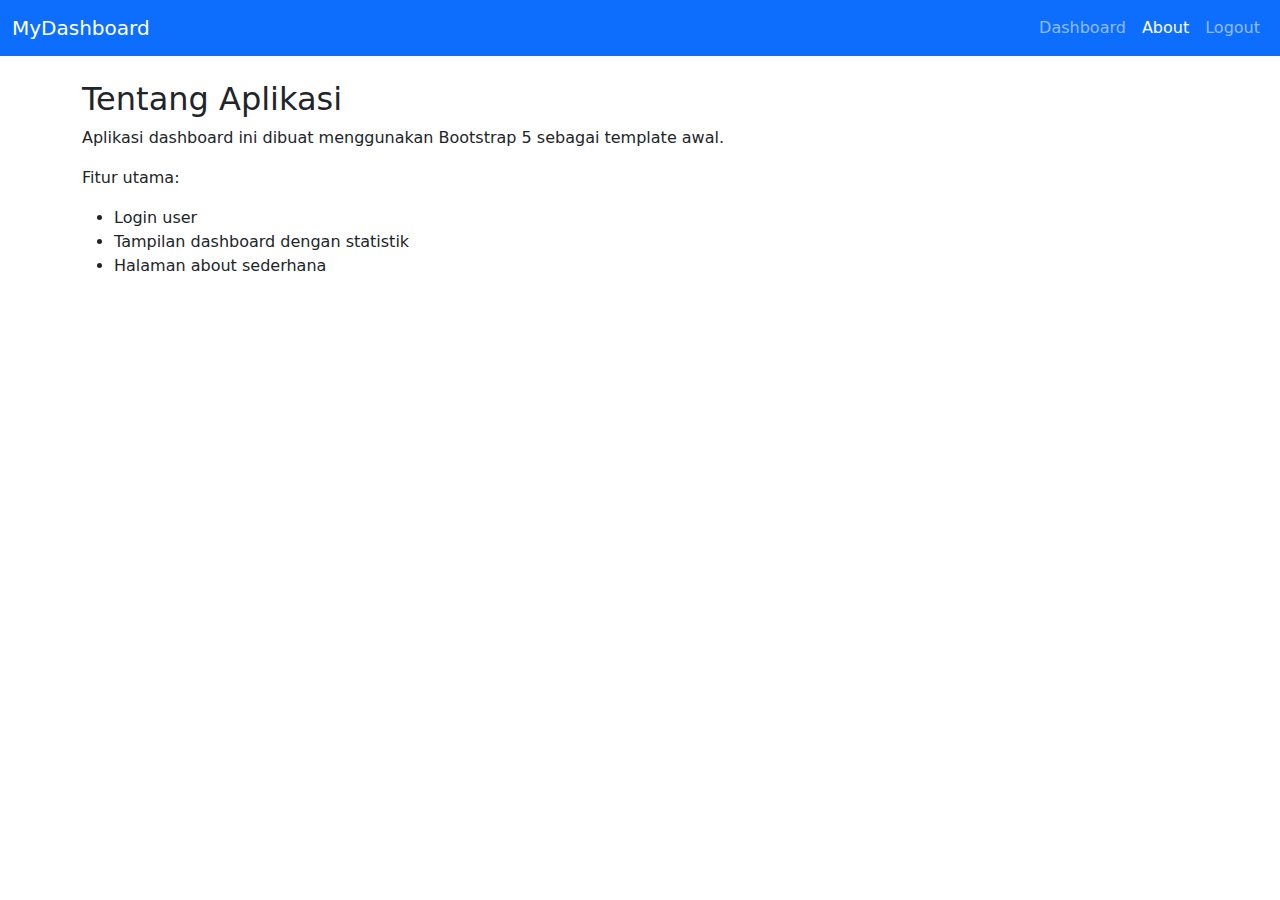
<file: about.html>
<!DOCTYPE html>
<html lang="id">
<head>
  <meta charset="UTF-8" />
  <meta name="viewport" content="width=device-width, initial-scale=1" />
  <title>About</title>
  <link href="https://cdn.jsdelivr.net/npm/bootstrap@5.3.2/dist/css/bootstrap.min.css" rel="stylesheet">
</head>
<body>
  <!-- Navbar -->
  <nav class="navbar navbar-expand-lg navbar-dark bg-primary">
    <div class="container-fluid">
      <a class="navbar-brand" href="#">MyDashboard</a>
      <div class="collapse navbar-collapse">
        <ul class="navbar-nav ms-auto">
          <li class="nav-item">
            <a class="nav-link" href="dashboard.html">Dashboard</a>
          </li>
          <li class="nav-item">
            <a class="nav-link active" href="about.html">About</a>
          </li>
          <li class="nav-item">
            <a class="nav-link" href="index.html">Logout</a>
          </li>
        </ul>
      </div>
    </div>
  </nav>

  <!-- Content -->
  <div class="container mt-4">
    <h2>Tentang Aplikasi</h2>
    <p>Aplikasi dashboard ini dibuat menggunakan Bootstrap 5 sebagai template awal.</p>
    <p>Fitur utama:</p>
    <ul>
      <li>Login user</li>
      <li>Tampilan dashboard dengan statistik</li>
      <li>Halaman about sederhana</li>
    </ul>
  </div>
</body>
</html>
</file>
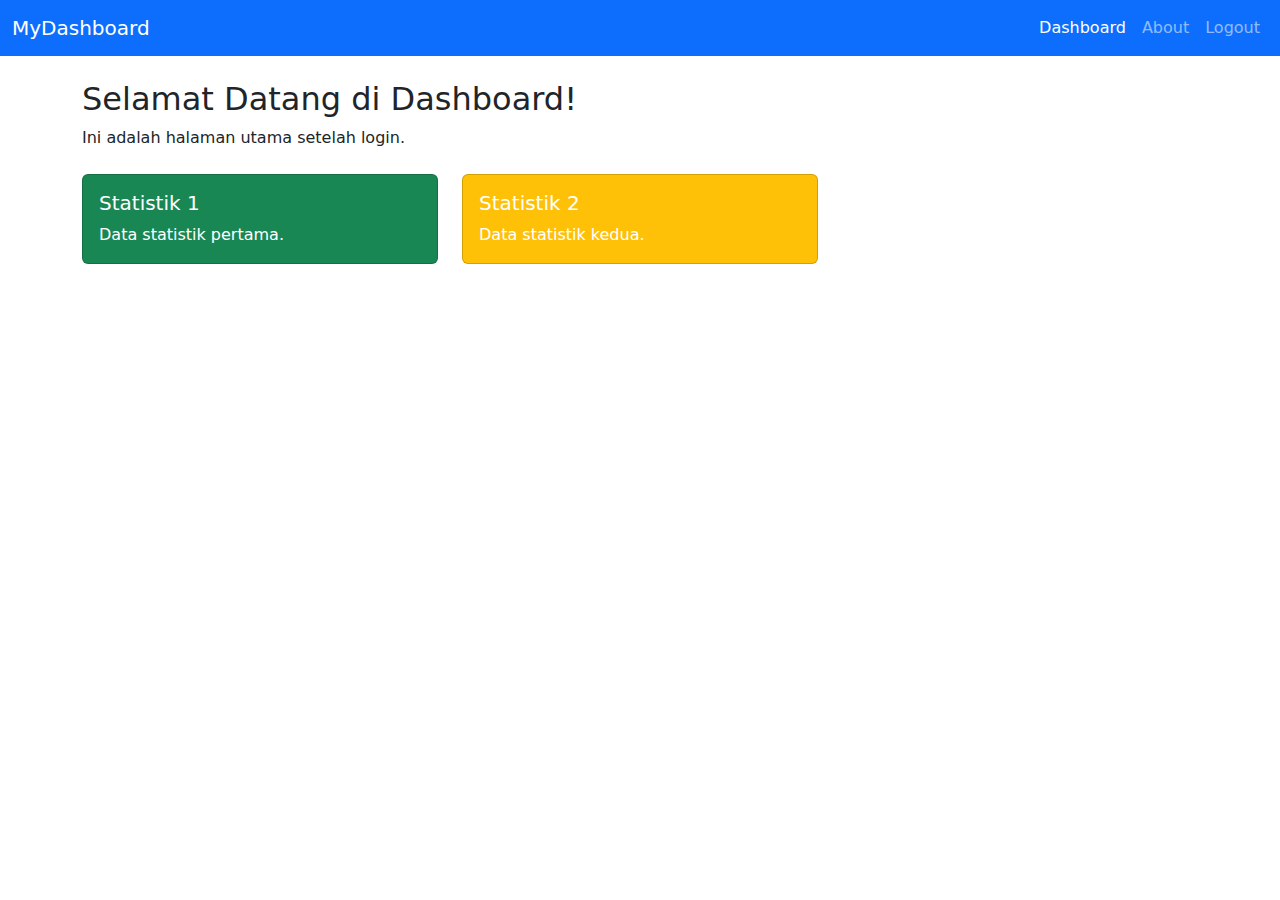
<file: dashboard.html>
<!DOCTYPE html>
<html lang="id">
<head>
  <meta charset="UTF-8" />
  <meta name="viewport" content="width=device-width, initial-scale=1" />
  <title>Dashboard</title>
  <link href="https://cdn.jsdelivr.net/npm/bootstrap@5.3.2/dist/css/bootstrap.min.css" rel="stylesheet">
</head>
<body>
  <!-- Navbar -->
  <nav class="navbar navbar-expand-lg navbar-dark bg-primary">
    <div class="container-fluid">
      <a class="navbar-brand" href="#">MyDashboard</a>
      <div class="collapse navbar-collapse">
        <ul class="navbar-nav ms-auto">
          <li class="nav-item">
            <a class="nav-link active" href="dashboard.html">Dashboard</a>
          </li>
          <li class="nav-item">
            <a class="nav-link" href="about.html">About</a>
          </li>
          <li class="nav-item">
            <a class="nav-link" href="index.html">Logout</a>
          </li>
        </ul>
      </div>
    </div>
  </nav>

  <!-- Main Content -->
  <div class="container mt-4">
    <h2>Selamat Datang di Dashboard!</h2>
    <p>Ini adalah halaman utama setelah login.</p>

    <div class="row mt-4">
      <div class="col-md-4">
        <div class="card text-white bg-success mb-3">
          <div class="card-body">
            <h5 class="card-title">Statistik 1</h5>
            <p class="card-text">Data statistik pertama.</p>
          </div>
        </div>
      </div>
      <div class="col-md-4">
        <div class="card text-white bg-warning mb-3">
          <div class="card-body">
            <h5 class="card-title">Statistik 2</h5>
            <p class="card-text">Data statistik kedua.</p>
          </div>
        </div>
      </div>
    </div>
  </div>
</body>
</html>
</file>
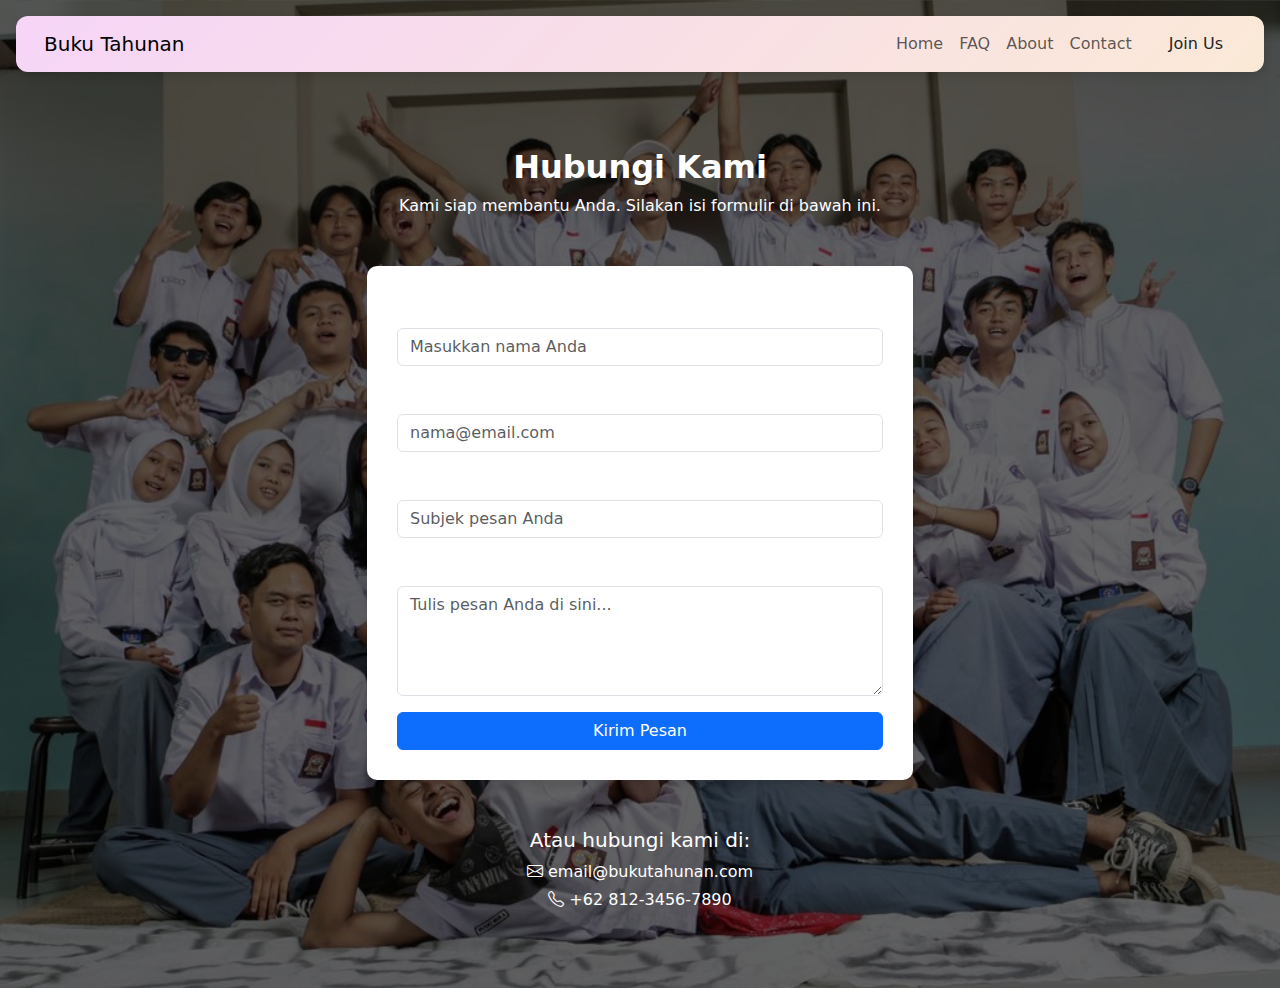
<file: web baru/contact.html>
<!DOCTYPE html>
<html lang="id">
<head>
  <meta charset="UTF-8" />
  <meta name="viewport" content="width=device-width, initial-scale=1.0" />
  <title>Kontak Kami</title>
  <!-- Bootstrap CSS -->
  <link href="https://cdn.jsdelivr.net/npm/bootstrap@5.3.3/dist/css/bootstrap.min.css" rel="stylesheet">
  <style>
     body {
      scroll-behavior: smooth;
      background: linear-gradient(rgba(0,0,0,0.6), rgba(0,0,0,0.6)),
                  url(b53c945a9fe5f6f72bd29af94cc5435d.jpg);
      background-size: cover;
      background-position: center;
    }
    .navbar {
      background: linear-gradient(135deg, #f6d5f7, #fbe9d7);
      box-shadow: 0 4px 10px rgba(0,0,0,0.1);
      border-radius: 12px;
      margin: 1rem;
      padding: 0.5rem 1rem;
    }
    .contact-section {
      padding: 60px 0;
      color: white;
    }
    .contact-card {
      background: #fff;
      border-radius: 10px;
      box-shadow: 0 4px 10px rgba(0,0,0,0.1);
      padding: 30px;
    }
    .form-control:focus {
      border-color: #0d6efd;
      box-shadow: 0 0 0 0.2rem rgba(13,110,253,.25);
    }
  </style>
</head>
<body>

  <nav class="navbar navbar-expand-lg">
    <div class="container-fluid">
      <a class="navbar-brand" href="#">Buku Tahunan</a>
      <button class="navbar-toggler" type="button" data-bs-toggle="collapse" data-bs-target="#navbarAesthetic" aria-controls="navbarAesthetic" aria-expanded="false" aria-label="Toggle navigation">
        <span class="navbar-toggler-icon"></span>
      </button>

      <div class="collapse navbar-collapse" id="navbarAesthetic">
        <ul class="navbar-nav ms-auto mb-2 mb-lg-0">
          <li class="nav-item"><a class="nav-link" href="landingpage.html">Home</a></li>
          <li class="nav-item"><a class="nav-link" href="faq.html">FAQ</a></li>
          <li class="nav-item"><a class="nav-link" href="about.html">About</a></li>
          <li class="nav-item"><a class="nav-link" href="#">Contact</a></li>
        </ul>
        <button class="btn btn-aesthetic ms-lg-3">Join Us</button>
      </div>
    </div>
  </nav>

  <!-- Contact Section -->
  <section class="contact-section">
    <div class="container">
      <div class="text-center mb-5">
       <h2 class="fw-bold">Hubungi Kami</h2>
        <p class="text-white">Kami siap membantu Anda. Silakan isi formulir di bawah ini.</p>
      </div>

      <div class="row justify-content-center">
        <div class="col-lg-6">
          <div class="contact-card">
            <form>
              <div class="mb-3">
                <label for="name" class="form-label">Nama Lengkap</label>
                <input type="text" class="form-control" id="name" placeholder="Masukkan nama Anda" required>
              </div>
              <div class="mb-3">
                <label for="email" class="form-label">Email</label>
                <input type="email" class="form-control" id="email" placeholder="nama@email.com" required>
              </div>
              <div class="mb-3">
                <label for="subject" class="form-label">Subjek</label>
                <input type="text" class="form-control" id="subject" placeholder="Subjek pesan Anda">
              </div>
              <div class="mb-3">
                <label for="message" class="form-label">Pesan</label>
                <textarea class="form-control" id="message" rows="4" placeholder="Tulis pesan Anda di sini..." required></textarea>
              </div>
              <button type="submit" class="btn btn-primary w-100">Kirim Pesan</button>
            </form>
          </div>
        </div>
      </div>

      <div class="text-center mt-5">
        <h5>Atau hubungi kami di:</h5>
        <p class="mb-1"><i class="bi bi-envelope"></i> email@bukutahunan.com</p>
        <p><i class="bi bi-telephone"></i> +62 812-3456-7890</p>
      </div>
    </div>
  </section>



  <!-- Bootstrap JS -->
  <script src="https://cdn.jsdelivr.net/npm/bootstrap@5.3.3/dist/js/bootstrap.bundle.min.js"></script>
  <!-- Bootstrap Icons (optional) -->
  <link href="https://cdn.jsdelivr.net/npm/bootstrap-icons@1.11.3/font/bootstrap-icons.css" rel="stylesheet">
</body>
</html>
</file>
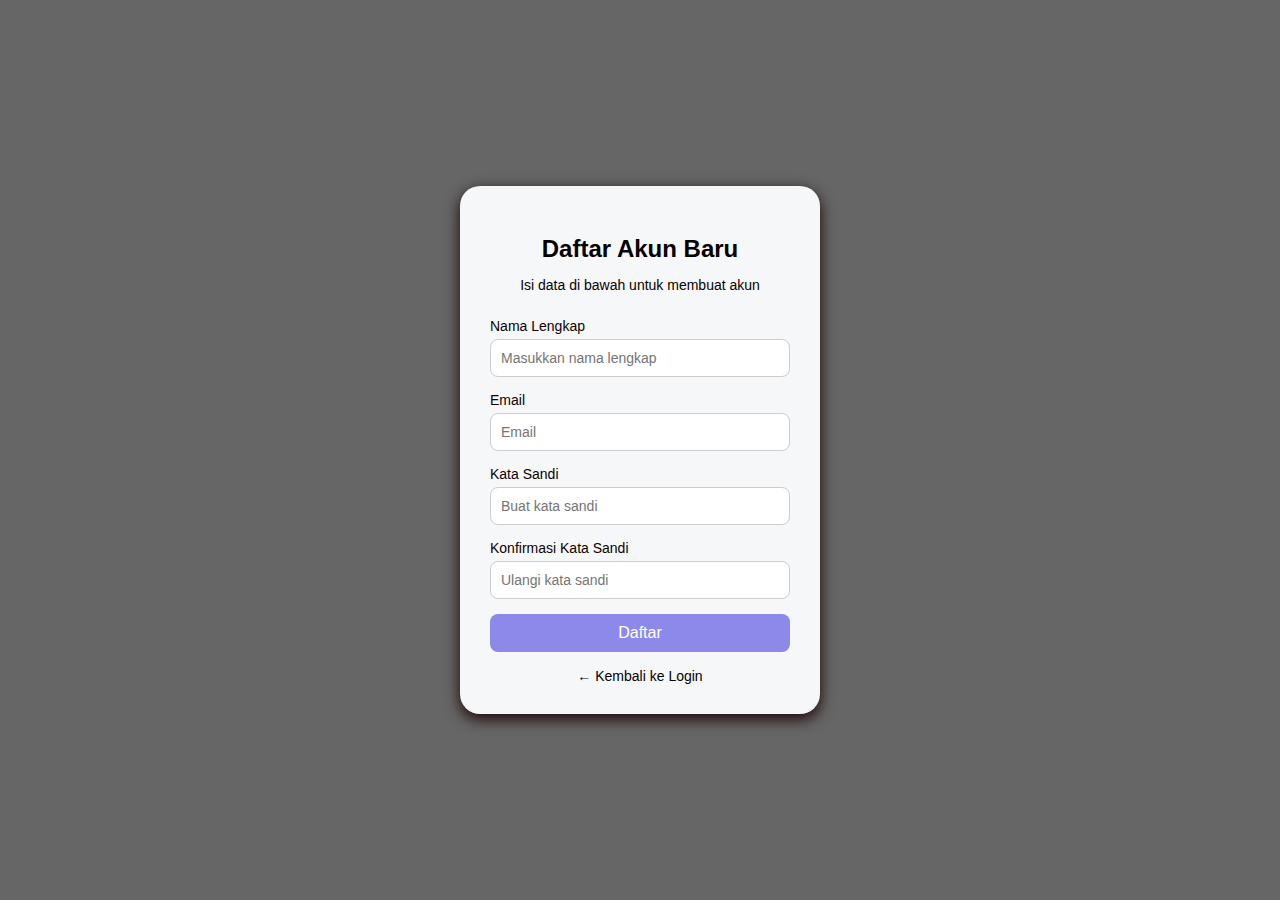
<file: web baru/DaftarLogin.html>
<!DOCTYPE html>
<html lang="id">
<head>
  <meta charset="UTF-8" />
  <meta name="viewport" content="width=device-width, initial-scale=1.0" />
  <title>Daftar Akun - Buku Tamu TU Tahunan</title>
  <link rel="stylesheet" href="style.css" />
  <style>
     body {
      scroll-behavior: smooth;
      background: linear-gradient(rgba(0,0,0,0.6), rgba(0,0,0,0.6)),
                  url(#);
      background-size: cover;
      background-position: center;
    }
  </style>
</head>
<body>
  <div class="login-container">
    <h2>Daftar Akun Baru</h2>
    <p class="subtitle">Isi data di bawah untuk membuat akun</p>

    <form id="registerForm">
      <div class="form-group">
        <label for="fullname">Nama Lengkap</label>
        <input type="text" id="fullname" placeholder="Masukkan nama lengkap" required />
      </div>

      <div class="form-group">
        <label for="username">Email</label>
        <input type="text" id="Email" placeholder="Email" required />
      </div>

      <div class="form-group">
        <label for="password">Kata Sandi</label>
        <input type="password" id="password" placeholder="Buat kata sandi" required />
      </div>

      <div class="form-group">
        <label for="confirmPassword">Konfirmasi Kata Sandi</label>
        <input type="password" id="confirmPassword" placeholder="Ulangi kata sandi" required />
      </div>

      <button type="submit">Daftar</button>
      <p id="register-msg"></p>
    </form>

    <div class="extra-links">
      <a href="LoginBukuTamu.html">← Kembali ke Login</a>
    </div>
  </div>

  <script src="register.js"></script>
</body>
</html>
</file>
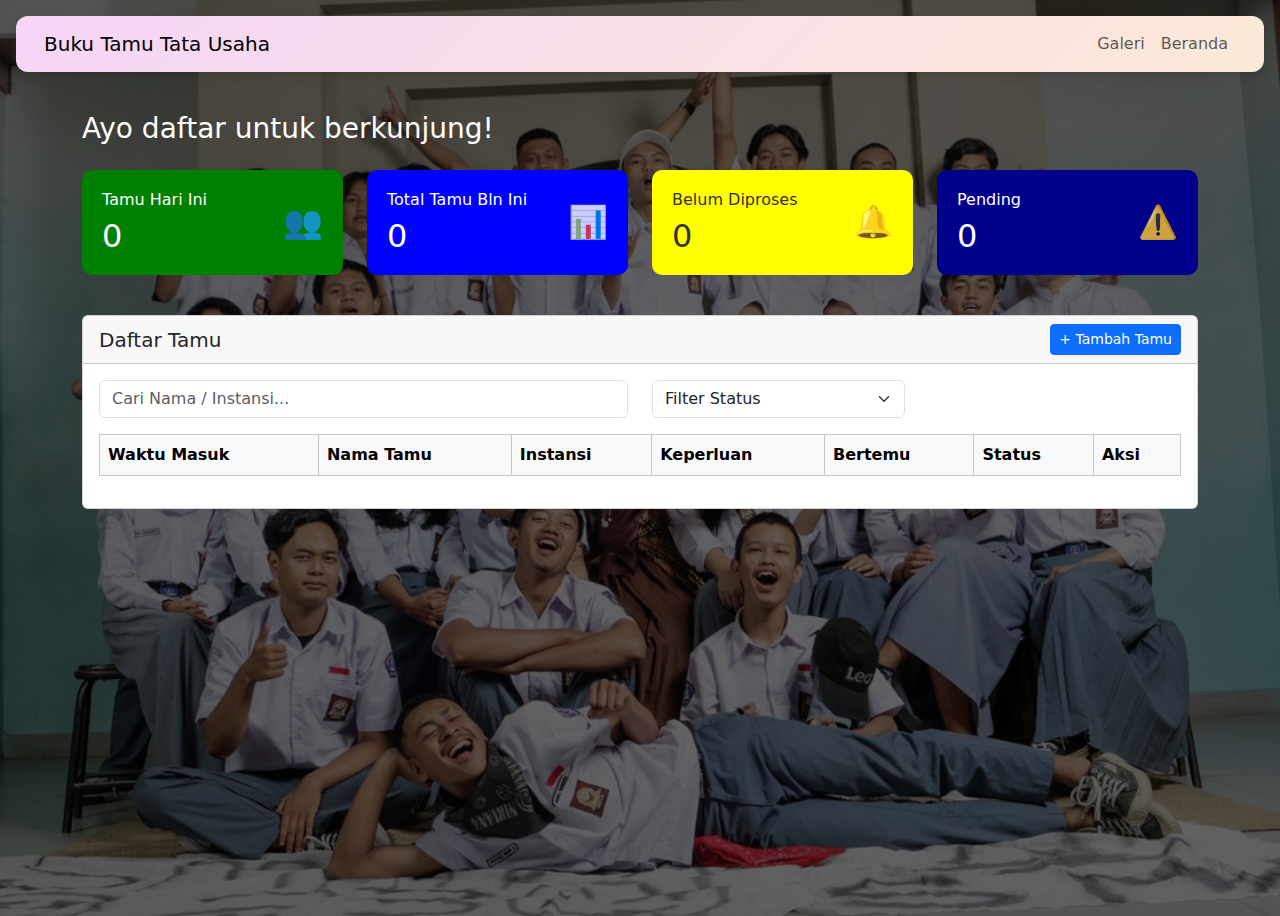
<file: web baru/dashboard.html>
<!DOCTYPE html>
<html lang="id">
<head>
  <meta charset="UTF-8">
  <meta name="viewport" content="width=device-width, initial-scale=1.0">
  <title>Dashboard Buku Tamu</title>
  <link href="https://cdn.jsdelivr.net/npm/bootstrap@5.3.3/dist/css/bootstrap.min.css" rel="stylesheet">
  <style>
    body { background-color: #f8f9fa; }
    .card-stat { color: white; border-radius: 10px; padding: 20px; display: flex; align-items: center; justify-content: space-between; }
    .card-stat h3 { font-size: 2rem; margin: 0; }
    .icon { font-size: 2rem; opacity: 0.8; }
    .bg-green { background-color: green; }
    .bg-blue { background-color: blue; }
    .bg-yellow { background-color: yellow; color: #333; }
    .bg-darkblue { background-color: darkblue; }
    .status-badge { padding: 4px 10px; border-radius: 10px; font-size: 0.85rem; }

    body {
   background: linear-gradient(rgba(0,0,0,0.6), rgba(0,0,0,0.6)),
                  url(fotbar.jpg);
  background-size: cover; /* biar gambar menutupi seluruh layar */
  background-position: center;
  background-repeat: no-repeat;
  height: 100vh;
}
.navbar {
      background: linear-gradient(135deg, #f6d5f7, #fbe9d7);
      box-shadow: 0 4px 10px rgba(0,0,0,0.1);
      border-radius: 12px;
      margin: 1rem;
      padding: 0.5rem 1rem;
    }

/* Tambahkan overlay agar konten lebih terbaca */
.overlay {
  position: absolute;
  top: 0;
  left: 0;
  width: 100%;
  height: 100%;
  background-color: rgba(0,0,0,0.4); /* gelapkan gambar sedikit */
  z-index: -1
}

  </style>
</head>
<body>
  <nav class="navbar navbar-expand-lg">
    <div class="container-fluid">
      <a class="navbar-brand" href="#">Buku Tamu Tata Usaha</a>
      <button class="navbar-toggler" type="button" data-bs-toggle="collapse" data-bs-target="#navbarAesthetic" aria-controls="navbarAesthetic" aria-expanded="false" aria-label="Toggle navigation">
        <span class="navbar-toggler-icon"></span>
      </button>

      <div class="collapse navbar-collapse" id="navbarAesthetic">
        <ul class="navbar-nav ms-auto mb-2 mb-lg-0">
          <li class="nav-item"><a class="nav-link" href="galeri.html">Galeri</a></li>
          <li class="nav-item"><a class="nav-link" href="landingpage.html">Beranda</a></li>
        </ul>
      </div>
    </div>
  </nav>

<div class="container py-4">
  <h3 class="text-white mb-4">Ayo daftar untuk berkunjung!</h3>

  <!-- Statistik -->
  <div class="row mb-4">
    <div class="col-md-3 mb-3">
      <div class="card-stat bg-green">
        <div>
          <h6>Tamu Hari Ini</h6>
          <h3 id="tamuHariIni">0</h3>
        </div>
        <div class="icon">👥</div>
      </div>
    </div>
    <div class="col-md-3 mb-3">
      <div class="card-stat bg-blue">
        <div>
          <h6>Total Tamu Bln Ini</h6>
          <h3 id="tamuBulanIni">0</h3>
        </div>
        <div class="icon">📊</div>
      </div>
    </div>
    <div class="col-md-3 mb-3">
      <div class="card-stat bg-yellow">
        <div>
          <h6>Belum Diproses</h6>
          <h3 id="belumProses">0</h3>
        </div>
        <div class="icon">🔔</div>
      </div>
    </div>
    <div class="col-md-3 mb-3">
      <div class="card-stat bg-darkblue">
        <div>
          <h6>Pending</h6>
          <h3 id="pendingCount">0</h3>
        </div>
        <div class="icon">⚠️</div>
      </div>
    </div>
  </div>

  <!-- Daftar tamu -->
  <div class="card">
    <div class="card-header d-flex justify-content-between align-items-center">
      <h5 class="mb-0">Daftar Tamu</h5>
      <button class="btn btn-primary btn-sm" data-bs-toggle="modal" data-bs-target="#tambahModal">+ Tambah Tamu</button>
    </div>
    <div class="card-body">
      <div class="row mb-3">
        <div class="col-md-6">
          <input type="text" id="searchInput" class="form-control" placeholder="Cari Nama / Instansi...">
        </div>
        <div class="col-md-3">
          <select id="filterStatus" class="form-select">
            <option value="">Filter Status</option>
            <option value="Selesai">Selesai</option>
            <option value="Proses">Proses</option>
            <option value="Pending">Pending</option>
          </select>
        </div>
      </div>

      <table class="table table-bordered align-middle" id="tabelTamu">
        <thead class="table-light">
          <tr>
            <th>Waktu Masuk</th>
            <th>Nama Tamu</th>
            <th>Instansi</th>
            <th>Keperluan</th>
            <th>Bertemu</th>
            <th>Status</th>
            <th>Aksi</th>
          </tr>
        </thead>
        <tbody></tbody>
      </table>
    </div>
  </div>
</div>

<!-- Modal Tambah Tamu -->
<div class="modal fade" id="tambahModal" tabindex="-1" aria-hidden="true">
  <div class="modal-dialog">
    <div class="modal-content">
      <form id="formTamu">
        <div class="modal-header bg-primary text-white">
          <h5 class="modal-title">Tambah Tamu</h5>
          <button type="button" class="btn-close" data-bs-dismiss="modal"></button>
        </div>
        <div class="modal-body">
          <div class="mb-3">
            <label>Nama Tamu</label>
            <input type="text" id="nama" class="form-control" required>
          </div>
          <div class="mb-3">
            <label>Instansi</label>
            <input type="text" id="instansi" class="form-control" required>
          </div>
          <div class="mb-3">
            <label>Keperluan</label>
            <input type="text" id="keperluan" class="form-control" required>
          </div>
          <div class="mb-3">
            <label>Bertemu Dengan</label>
            <input type="text" id="bertemu" class="form-control" required>
          </div>
          <div class="mb-3">
            <label>Status</label>
            <select id="status" class="form-select" required>
              <option value="Selesai">Selesai</option>
              <option value="Proses">Proses</option>
              <option value="Pending">Pending</option>
            </select>
          </div>
          <div class="mb-3">
            <label>Waktu Masuk</label>
            <input type="time" id="waktu" class="form-control" required>
          </div>
        </div>
        <div class="modal-footer">
          <button type="submit" class="btn btn-success">Simpan</button>
        </div>
      </form>
    </div>
  </div>
</div>

<script src="https://cdn.jsdelivr.net/npm/bootstrap@5.3.3/dist/js/bootstrap.bundle.min.js"></script>
<script>
let tamuList = JSON.parse(localStorage.getItem('tamuList')) || [];

function simpanLocal() {
  localStorage.setItem('tamuList', JSON.stringify(tamuList));
}

function renderTabel() {
  const tbody = document.querySelector('#tabelTamu tbody');
  tbody.innerHTML = '';
  const search = document.getElementById('searchInput').value.toLowerCase();
  const filter = document.getElementById('filterStatus').value;

  let filtered = tamuList.filter(t => 
    (t.nama.toLowerCase().includes(search) || t.instansi.toLowerCase().includes(search)) &&
    (filter === '' || t.status === filter)
  );

  filtered.forEach((t, index) => {
    let badgeClass = t.status === 'Selesai' ? 'bg-success' : 
                     (t.status === 'Proses' ? 'bg-warning text-dark' : 'bg-danger');
    tbody.innerHTML += `
      <tr>
        <td>${t.waktu}</td>
        <td>${t.nama}</td>
        <td>${t.instansi}</td>
        <td>${t.keperluan}</td>
        <td>${t.bertemu}</td>
        <td><span class="status-badge ${badgeClass}">${t.status}</span></td>
        <td>
          <button class="btn btn-sm btn-danger" onclick="hapusTamu(${index})">🗑 Hapus</button>
        </td>
      </tr>
    `;
  });

  updateStatistik();
}

function hapusTamu(index) {
  if (confirm("Apakah kamu yakin ingin menghapus data ini?")) {
    tamuList.splice(index, 1);
    simpanLocal();
    renderTabel();
  }
}

function updateStatistik() {
  document.getElementById('tamuHariIni').innerText = tamuList.length;
  document.getElementById('tamuBulanIni').innerText = tamuList.length;
  document.getElementById('belumProses').innerText = tamuList.filter(t => t.status === 'Proses').length;
  document.getElementById('pendingCount').innerText = tamuList.filter(t => t.status === 'Pending').length;
}

document.getElementById('formTamu').addEventListener('submit', e => {
  e.preventDefault();
  let t = {
    waktu: document.getElementById('waktu').value,
    nama: document.getElementById('nama').value,
    instansi: document.getElementById('instansi').value,
    keperluan: document.getElementById('keperluan').value,
    bertemu: document.getElementById('bertemu').value,
    status: document.getElementById('status').value
  };
  tamuList.push(t);
  simpanLocal();
  renderTabel();
  e.target.reset();
  bootstrap.Modal.getInstance(document.getElementById('tambahModal')).hide();
});

document.getElementById('searchInput').addEventListener('input', renderTabel);
document.getElementById('filterStatus').addEventListener('change', renderTabel);

// render pertama kali saat halaman dibuka
renderTabel();
</script>

</body>
</html>
</file>
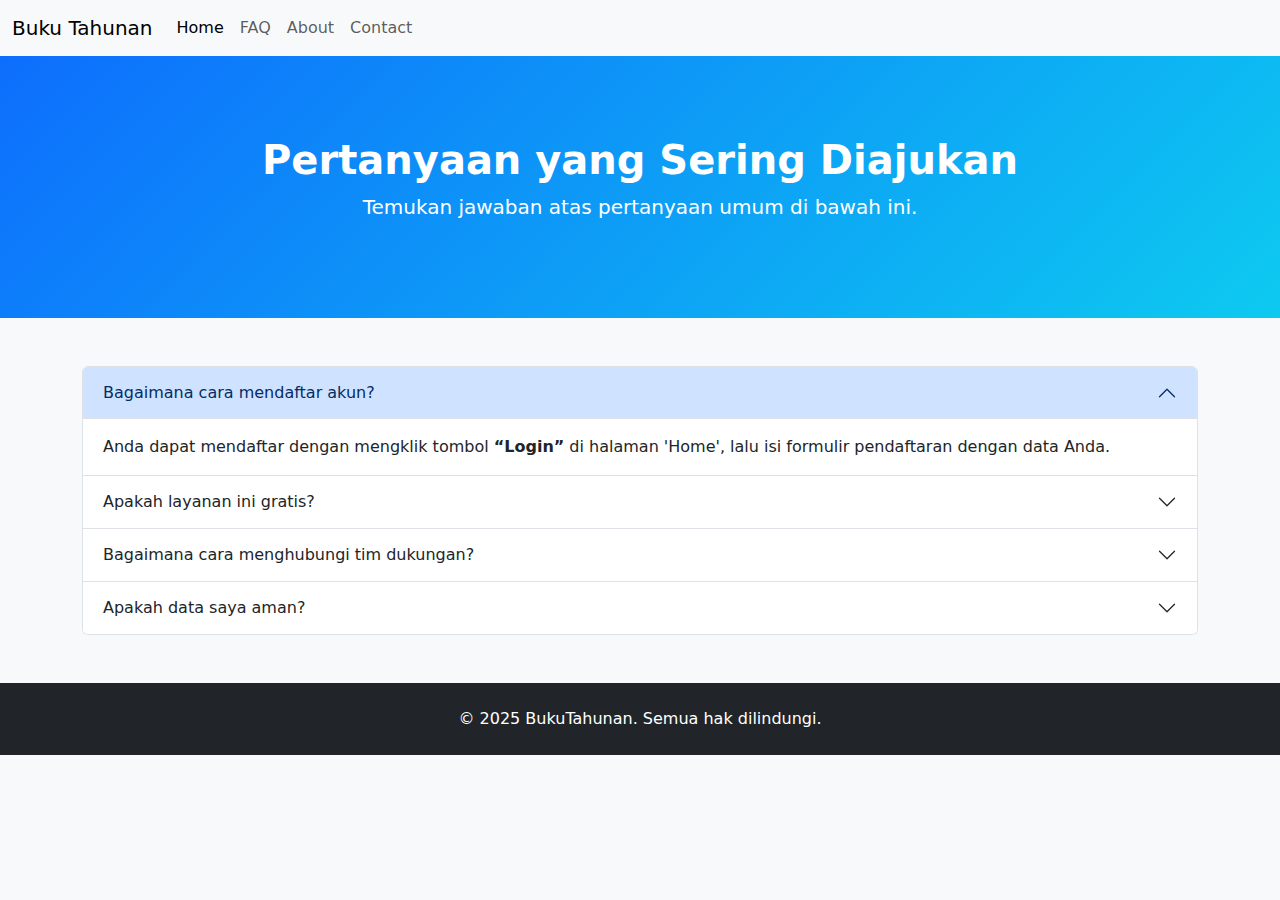
<file: web baru/faq.html>
<!DOCTYPE html>
<html lang="id">
<head>
  <meta charset="UTF-8">
  <meta name="viewport" content="width=device-width, initial-scale=1.0">
  <title>FAQ - Pertanyaan Umum</title>
  <!-- Bootstrap CSS -->
  <link href="https://cdn.jsdelivr.net/npm/bootstrap@5.3.3/dist/css/bootstrap.min.css" rel="stylesheet">
  <style>
    body {
      background-color: #f8f9fa;
    }
    .faq-header {
      background: linear-gradient(135deg, #0d6efd, #0dcaf0);
      color: white;
      padding: 80px 0;
      text-align: center;
    }
    .faq-header h1 {
      font-weight: bold;
    }
    .accordion-button:focus {
      box-shadow: none;
    }
  </style>
</head>
<body>

    <nav class="navbar navbar-expand-lg bg-body-tertiary">
  <div class="container-fluid">
    <a class="navbar-brand" href="#">Buku Tahunan</a>
    <button class="navbar-toggler" type="button" data-bs-toggle="collapse" data-bs-target="#navbarNav" aria-controls="navbarNav" aria-expanded="false" aria-label="Toggle navigation">
      <span class="navbar-toggler-icon"></span>
    </button>
    <div class="collapse navbar-collapse" id="navbarNav">
      <ul class="navbar-nav">
        <li class="nav-item">
          <a class="nav-link active" aria-current="page" href="landingpage.html">Home</a>
        </li>
        <li class="nav-item">
          <a class="nav-link" href="#">FAQ</a>
        </li>
        <li class="nav-item">
          <a class="nav-link" href="about.html">About</a>
        </li>
        <li class="nav-item">
          <a class="nav-link" href="contact.html">Contact</a>
        </li>
      </ul>
    </div>
  </div>
</nav>

  <!-- Header -->
  <section class="faq-header">
    <div class="container">
      <h1>Pertanyaan yang Sering Diajukan</h1>
      <p class="lead">Temukan jawaban atas pertanyaan umum di bawah ini.</p>
    </div>
  </section>

  <!-- FAQ Section -->
  <section class="py-5">
    <div class="container">
      <div class="accordion" id="faqAccordion">
        
        <!-- FAQ 1 -->
        <div class="accordion-item">
          <h2 class="accordion-header" id="headingOne">
            <button class="accordion-button" type="button" data-bs-toggle="collapse" data-bs-target="#collapseOne" aria-expanded="true" aria-controls="collapseOne">
              Bagaimana cara mendaftar akun?
            </button>
          </h2>
          <div id="collapseOne" class="accordion-collapse collapse show" aria-labelledby="headingOne" data-bs-parent="#faqAccordion">
            <div class="accordion-body">
              Anda dapat mendaftar dengan mengklik tombol <strong>“Login”</strong> di halaman 'Home', lalu isi formulir pendaftaran dengan data Anda.
            </div>
          </div>
        </div>

        <!-- FAQ 2 -->
        <div class="accordion-item">
          <h2 class="accordion-header" id="headingTwo">
            <button class="accordion-button collapsed" type="button" data-bs-toggle="collapse" data-bs-target="#collapseTwo" aria-expanded="false" aria-controls="collapseTwo">
              Apakah layanan ini gratis?
            </button>
          </h2>
          <div id="collapseTwo" class="accordion-collapse collapse" aria-labelledby="headingTwo" data-bs-parent="#faqAccordion">
            <div class="accordion-body">
              Ya, sebagian besar fitur dasar dapat digunakan secara gratis. Namun, kami juga menyediakan paket premium dengan fitur tambahan.
            </div>
          </div>
        </div>

        <!-- FAQ 3 -->
        <div class="accordion-item">
          <h2 class="accordion-header" id="headingThree">
            <button class="accordion-button collapsed" type="button" data-bs-toggle="collapse" data-bs-target="#collapseThree" aria-expanded="false" aria-controls="collapseThree">
              Bagaimana cara menghubungi tim dukungan?
            </button>
          </h2>
          <div id="collapseThree" class="accordion-collapse collapse" aria-labelledby="headingThree" data-bs-parent="#faqAccordion">
            <div class="accordion-body">
              Anda bisa menghubungi kami melalui halaman <a href="contact.html">Contact</a> atau kirim email ke <strong>email@bukutahunan.com</strong>.
            </div>
          </div>
        </div>

        <!-- FAQ 4 -->
        <div class="accordion-item">
          <h2 class="accordion-header" id="headingFour">
            <button class="accordion-button collapsed" type="button" data-bs-toggle="collapse" data-bs-target="#collapseFour" aria-expanded="false" aria-controls="collapseFour">
              Apakah data saya aman?
            </button>
          </h2>
          <div id="collapseFour" class="accordion-collapse collapse" aria-labelledby="headingFour" data-bs-parent="#faqAccordion">
            <div class="accordion-body">
              Kami menggunakan enkripsi SSL dan kebijakan privasi yang ketat untuk memastikan keamanan data pengguna kami.
            </div>
          </div>
        </div>

      </div>
    </div>
  </section>

  <!-- Footer -->
  <footer class="bg-dark text-white text-center py-4">
    <p class="mb-0">© 2025 BukuTahunan. Semua hak dilindungi.</p>
  </footer>

  <!-- Bootstrap JS -->
  <script src="https://cdn.jsdelivr.net/npm/bootstrap@5.3.3/dist/js/bootstrap.bundle.min.js"></script>
</body>
</html>
</file>
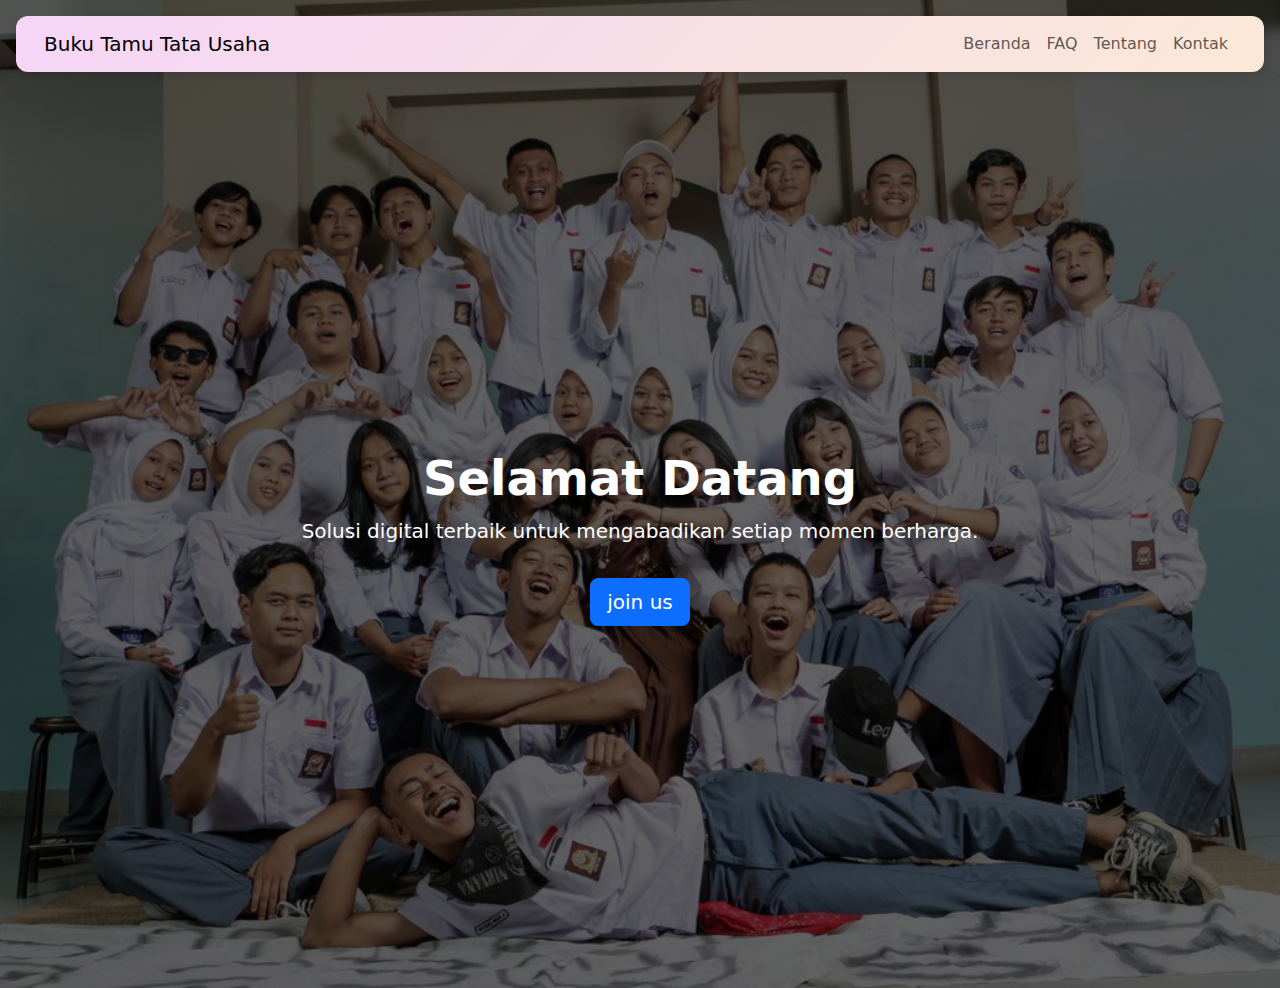
<file: web baru/landingpage.html>
<!DOCTYPE html>
<html lang="id">
<head>
  <meta charset="UTF-8" />
  <meta name="viewport" content="width=device-width, initial-scale=1" />
  <title>Landing Page Bootstrap</title>
  <link href="https://cdn.jsdelivr.net/npm/bootstrap@5.3.3/dist/css/bootstrap.min.css" rel="stylesheet">
  <style>
    body {
      scroll-behavior: smooth;
      background: linear-gradient(rgba(0,0,0,0.6), rgba(0,0,0,0.6)),
                  url(fotbar.jpg);
      background-size: cover;
      background-position: center;
    }
    .hero {
      color: white;
      height: 100vh;
      display: flex;
      align-items: center;
      text-align: center;
    }
    .navbar {
      background: linear-gradient(135deg, #f6d5f7, #fbe9d7);
      box-shadow: 0 4px 10px rgba(0,0,0,0.1);
      border-radius: 12px;
      margin: 1rem;
      padding: 0.5rem 1rem;
    }
    .hero h1 {
      font-size: 3rem;
      font-weight: 700;
    }
    .features i {
      font-size: 3rem;
      color: #0d6efd;
    }
    
  </style>
</head>
<body>

 <nav class="navbar navbar-expand-lg">
    <div class="container-fluid">
      <a class="navbar-brand" href="#">Buku Tamu Tata Usaha</a>
      <button class="navbar-toggler" type="button" data-bs-toggle="collapse" data-bs-target="#navbarAesthetic" aria-controls="navbarAesthetic" aria-expanded="false" aria-label="Toggle navigation">
        <span class="navbar-toggler-icon"></span>
      </button>

      <div class="collapse navbar-collapse" id="navbarAesthetic">
        <ul class="navbar-nav ms-auto mb-2 mb-lg-0">
          <li class="nav-item"><a class="nav-link" href="#">Beranda</a></li>
          <li class="nav-item"><a class="nav-link" href="faq.html">FAQ</a></li>
          <li class="nav-item"><a class="nav-link" href="about.html">Tentang</a></li>
          <li class="nav-item"><a class="nav-link" href="contact.html">Kontak</a></li>
        </ul>
      </div>
    </div>
  </nav>
  <!-- Hero Section -->
  <section id="hero" class="hero">
    <div class="container">
      <h1>Selamat Datang</h1>
      <p class="lead">Solusi digital terbaik untuk mengabadikan setiap momen berharga.</p>
      <a href="LoginBukuTamu.html" class="btn btn-primary btn-lg mt-3">join us</a>
    </div>
  </section>
</file>
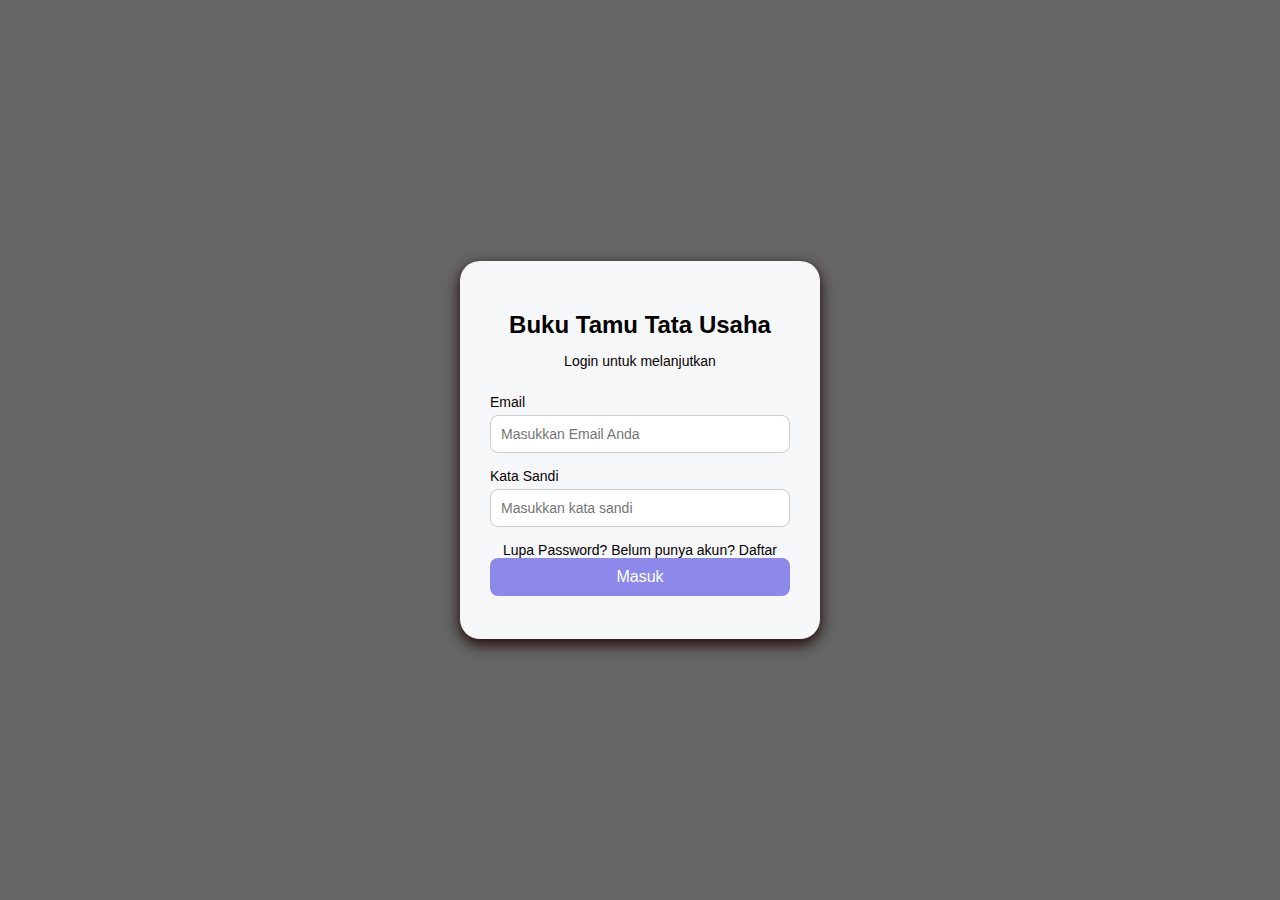
<file: web baru/LoginBukuTamu.html>
<!DOCTYPE html>
<html lang="id">
<head>
  <meta charset="UTF-8" />
  <meta name="viewport" content="width=device-width, initial-scale=1.0" />
  <title>Login Buku Tamu TU Tahunan</title>
  <link rel="stylesheet" href="style.css" />
  <style>
     body {
      scroll-behavior: smooth;
      background: linear-gradient(rgba(0,0,0,0.6), rgba(0,0,0,0.6)),
                  url(#);
      background-size: cover;
      background-position: center;
    }
  </style>
</head>
<body>
  <div class="login-container">
    <h2>Buku Tamu Tata Usaha</h2>
    <p class="subtitle">Login untuk melanjutkan</p>

    <form action="dashboard.html">
      <div class="form-group">
        <label for="username">Email</label>
        <input type="text" id="Email" placeholder="Masukkan Email Anda" required />
      </div>

      <div class="form-group">
        <label for="password">Kata Sandi</label>
        <input type="password" id="password" placeholder="Masukkan kata sandi" required />
      </div>

      <div class="extra-links">
         <a href="lupa-password.html">Lupa Password?</a>
         <a href="DaftarLogin.html">Belum punya akun? Daftar</a>
    </div>

      <button type="submit">Masuk</button>

      <p id="error-msg" class="error"></p>
    </form>
    </div>

  <script src="script.js"></script>
</body>
</html>
</file>
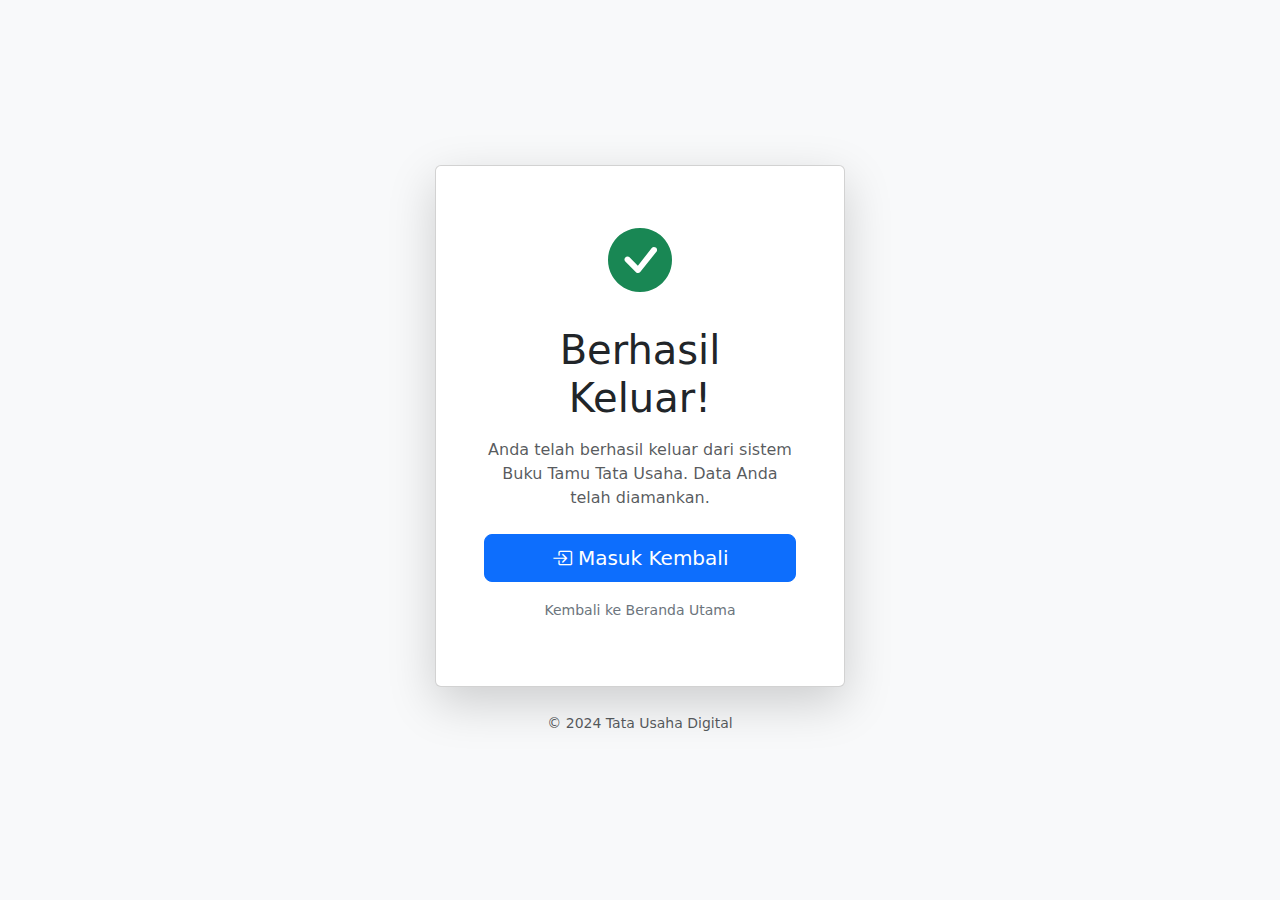
<file: web baru/logout.html>
<!DOCTYPE html>
<html lang="id">
<head>
    <meta charset="UTF-8">
    <meta name="viewport" content="width=device-width, initial-scale=1.0">
    <title>Keluar dari Dashboard</title>
    <link href="https://cdn.jsdelivr.net/npm/bootstrap@5.3.3/dist/css/bootstrap.min.css" rel="stylesheet" integrity="sha384-QWTKZyjpPEjISv5WaRU9OFeRpok6YctnYmDr5pNlyT2bRjXh0JMhjY6hW+ALEwIH" crossorigin="anonymous">
    <link rel="stylesheet" href="https://cdn.jsdelivr.net/npm/bootstrap-icons@1.11.3/font/bootstrap-icons.min.css">
    
    <style>
        /* Mengatur agar konten berada di tengah vertikal dan horizontal */
        body {
            display: flex;
            justify-content: center;
            align-items: center;
            min-height: 100vh;
            background-color: #f8f9fa; /* Warna latar belakang ringan */
        }
        .logout-container {
            max-width: 450px;
            width: 100%;
            padding: 20px;
        }
    </style>
</head>
<body>

    <div class="logout-container">
        
        <div class="card shadow-lg text-center">
            <div class="card-body p-5">
                
                <i class="bi bi-check-circle-fill text-success" style="font-size: 4rem;"></i>
                
                <h1 class="card-title mt-3 mb-3">Berhasil Keluar!</h1>
                
                <p class="card-text text-muted mb-4">
                    Anda telah berhasil keluar dari sistem Buku Tamu Tata Usaha. Data Anda telah diamankan.
                </p>
                
                <a href="halaman-login.html" class="btn btn-primary btn-lg w-100">
                    <i class="bi bi-box-arrow-in-right"></i> Masuk Kembali
                </a>
                
                <p class="mt-3">
                    <a href="halaman-beranda.html" class="text-decoration-none text-secondary">
                        <small>Kembali ke Beranda Utama</small>
                    </a>
                </p>
            </div>
        </div>

        <footer class="mt-4 text-center text-muted">
            <small>&copy; 2024 Tata Usaha Digital</small>
        </footer>
    </div>

    <script src="https://cdn.jsdelivr.net/npm/bootstrap@5.3.3/dist/js/bootstrap.bundle.min.js" integrity="sha384-YvpcrYf0tY3lHB60NNkmXc5s9fDVZLESaAA55NDzOxhy9GkcIdslK1eN7N6jIeHz" crossorigin="anonymous"></script>
</body>
</html>
</file>
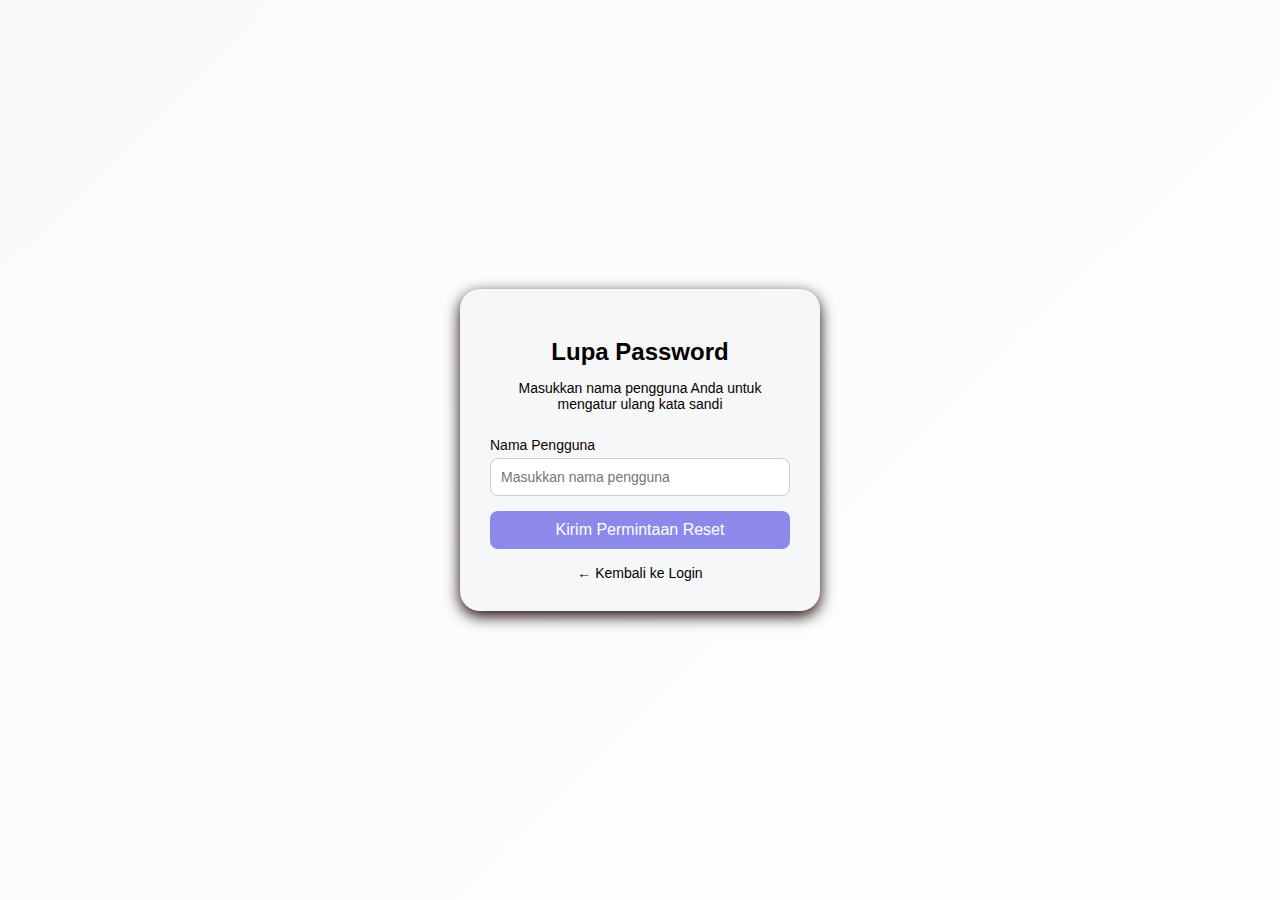
<file: web baru/LupaPassword.html>
<!DOCTYPE html>
<html lang="id">
<head>
  <meta charset="UTF-8" />
  <meta name="viewport" content="width=device-width, initial-scale=1.0" />
  <title>Lupa Password - Buku Tamu TU Tahunan</title>
  <link rel="stylesheet" href="style.css" />
</head>
<body>
  <div class="login-container">
    <h2>Lupa Password</h2>
    <p class="subtitle">Masukkan nama pengguna Anda untuk mengatur ulang kata sandi</p>

    <form id="resetForm">
      <div class="form-group">
        <label for="username">Nama Pengguna</label>
        <input type="text" id="username" placeholder="Masukkan nama pengguna" required />
      </div>

      <button type="submit">Kirim Permintaan Reset</button>
      <p id="reset-msg"></p>
    </form>

    <div class="extra-links">
      <a href="index.html">← Kembali ke Login</a>
    </div>
  </div>

  <script src="reset.js"></script>
</body>
</html>
</file>
<file: web baru/style.css>
* {
  box-sizing: border-box;
  font-family: 'Poppins', sans-serif;
}

body {
  background: linear-gradient(135deg, #f9fafb, #fdffff);
  display: flex;
  justify-content: center;
  align-items: center;
  height: 100vh;
  margin: 0;
}

.login-container {
  background: #f5f7f8;
  padding: 30px;
  border-radius: 20px;
  box-shadow: 0 5px 15px rgb(29, 2, 2);
  width: 100%;
  max-width: 360px;
  text-align: center;
}

h2 {
  margin-bottom: 10px;
  color: #040000;
}

.subtitle {
  color: #080101;
  margin-bottom: 25px;
  font-size: 14px;
}

.form-group {
  text-align: left;
  margin-bottom: 15px;
}

label {
  display: block;
  font-size: 14px;
  margin-bottom: 5px;
  color: #0d0202;
}

input {
  width: 100%;
  padding: 10px;
  border: 1px solid #ccc;
  border-radius: 8px;
  font-size: 14px;
}

button {
  background-color: #8c89ea;
  color: rgb(255, 255, 255);
  border: none;
  width: 100%;
  padding: 10px;
  border-radius: 8px;
  cursor: pointer;
  font-size: 16px;
  transition: background 0.3s;
}

button:hover {
  background-color: #ffffff;
}

.error {
  color: red;
  font-size: 13px;
  margin-top: 10px;
}

.extra-links {
  margin-top: 15px;
  font-size: 14px;
}

.extra-links a {
  color: #030101;
  text-decoration: none;
}

.extra-links a:hover {
  text-decoration: underline;
}
</file>
